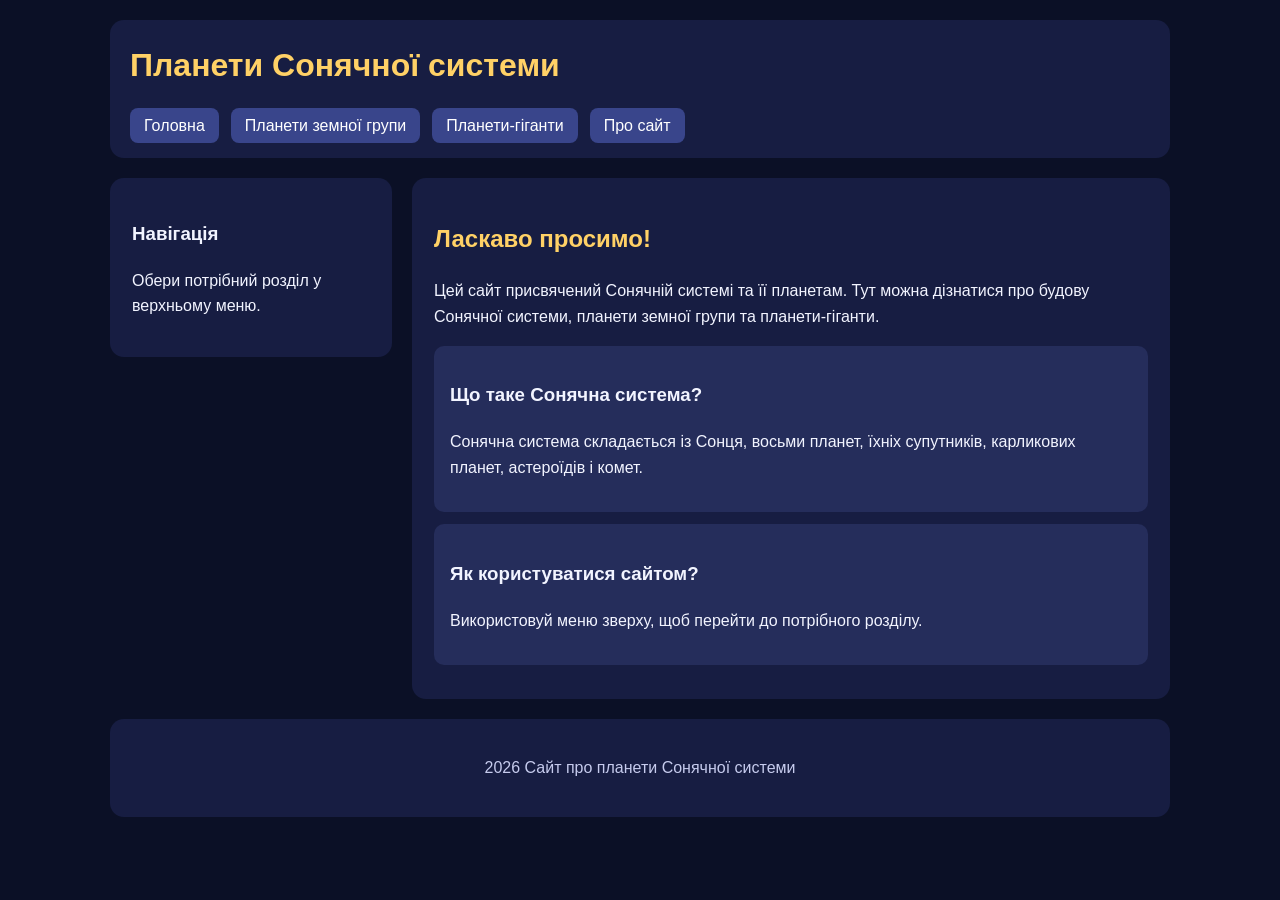
<file: index.html>
<!DOCTYPE html>
<html lang="uk">
<head>
<meta charset="UTF-8">
<meta name="viewport" content="width=device-width, initial-scale=1.0">
<title>Планети Сонячної системи</title>
<link rel="stylesheet" href="style.css">
</head>
<body>
<div class="wrapper">
<header>
<h1>Планети Сонячної системи</h1>

<nav>
<ul>
<li><a href="index.html">Головна</a></li>
<li><a href="inner.html">Планети земної групи</a></li>
<li><a href="giants.html">Планети-гіганти</a></li>
<li><a href="about.html">Про сайт</a></li>
</ul>
</nav>

</header>
<div class="layout">
<aside>
<h3>Навігація</h3>
<p>Обери потрібний розділ у верхньому меню.</p>
</aside>
<main>

<h2>Ласкаво просимо!</h2>
<p>Цей сайт присвячений Сонячній системі та її планетам. Тут можна дізнатися про будову Сонячної системи, планети земної групи та планети-гіганти.</p>
<div class="card"><h3>Що таке Сонячна система?</h3><p>Сонячна система складається із Сонця, восьми планет, їхніх супутників, карликових планет, астероїдів і комет.</p></div>
<div class="card"><h3>Як користуватися сайтом?</h3><p>Використовуй меню зверху, щоб перейти до потрібного розділу.</p></div>

</main>
</div>
<footer>
<p>2026 Сайт про планети Сонячної системи</p>
</footer>
</div>
</body>
</html>
</file>
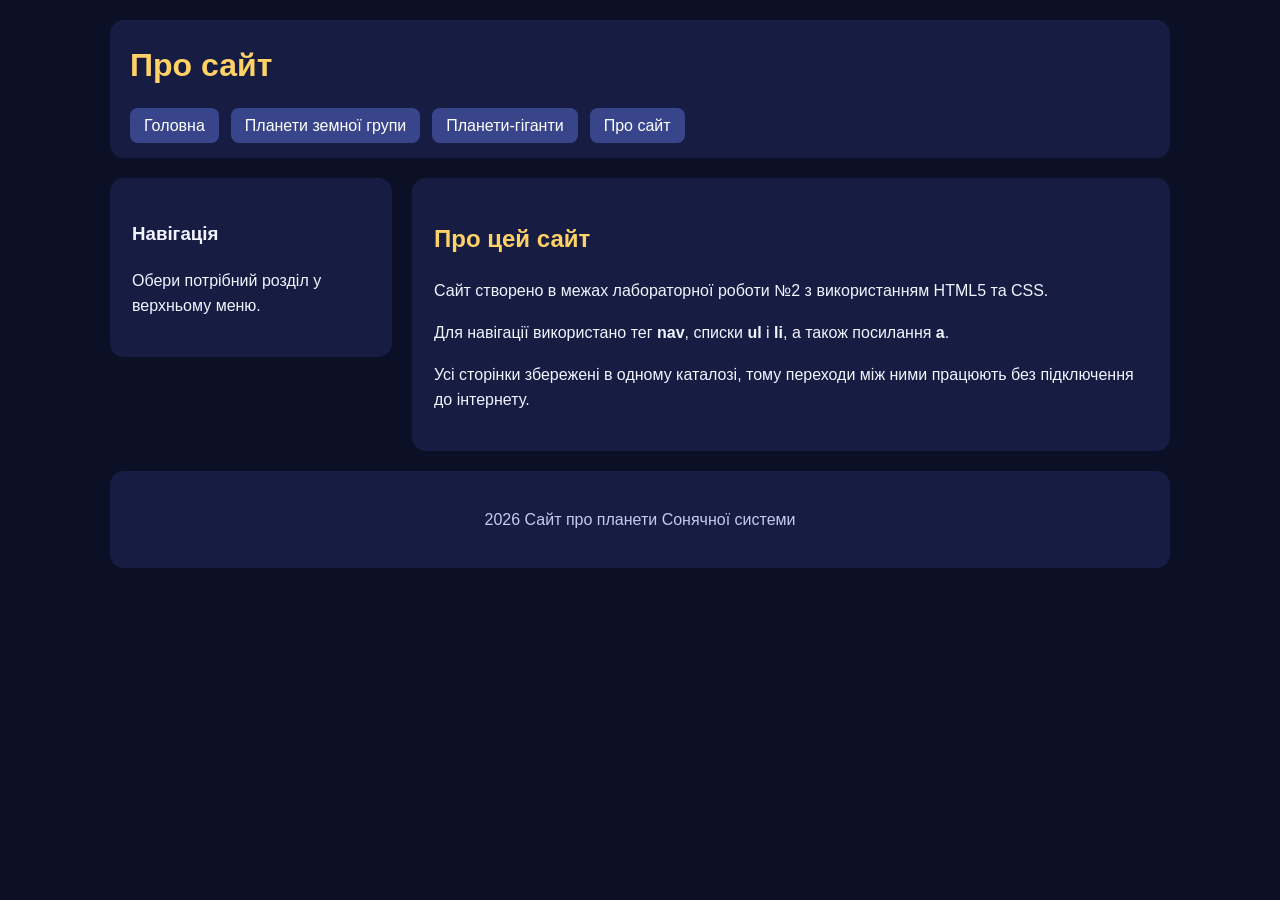
<file: about.html>
<!DOCTYPE html>
<html lang="uk">
<head>
<meta charset="UTF-8">
<meta name="viewport" content="width=device-width, initial-scale=1.0">
<title>Про сайт</title>
<link rel="stylesheet" href="style.css">
</head>
<body>
<div class="wrapper">
<header>
<h1>Про сайт</h1>

<nav>
<ul>
<li><a href="index.html">Головна</a></li>
<li><a href="inner.html">Планети земної групи</a></li>
<li><a href="giants.html">Планети-гіганти</a></li>
<li><a href="about.html">Про сайт</a></li>
</ul>
</nav>

</header>
<div class="layout">
<aside>
<h3>Навігація</h3>
<p>Обери потрібний розділ у верхньому меню.</p>
</aside>
<main>

<h2>Про цей сайт</h2>
<p>Сайт створено в межах лабораторної роботи №2 з використанням HTML5 та CSS.</p>
<p>Для навігації використано тег <b>nav</b>, списки <b>ul</b> і <b>li</b>, а також посилання <b>a</b>.</p>
<p>Усі сторінки збережені в одному каталозі, тому переходи між ними працюють без підключення до інтернету.</p>

</main>
</div>
<footer>
<p>2026 Сайт про планети Сонячної системи</p>
</footer>
</div>
</body>
</html>
</file>
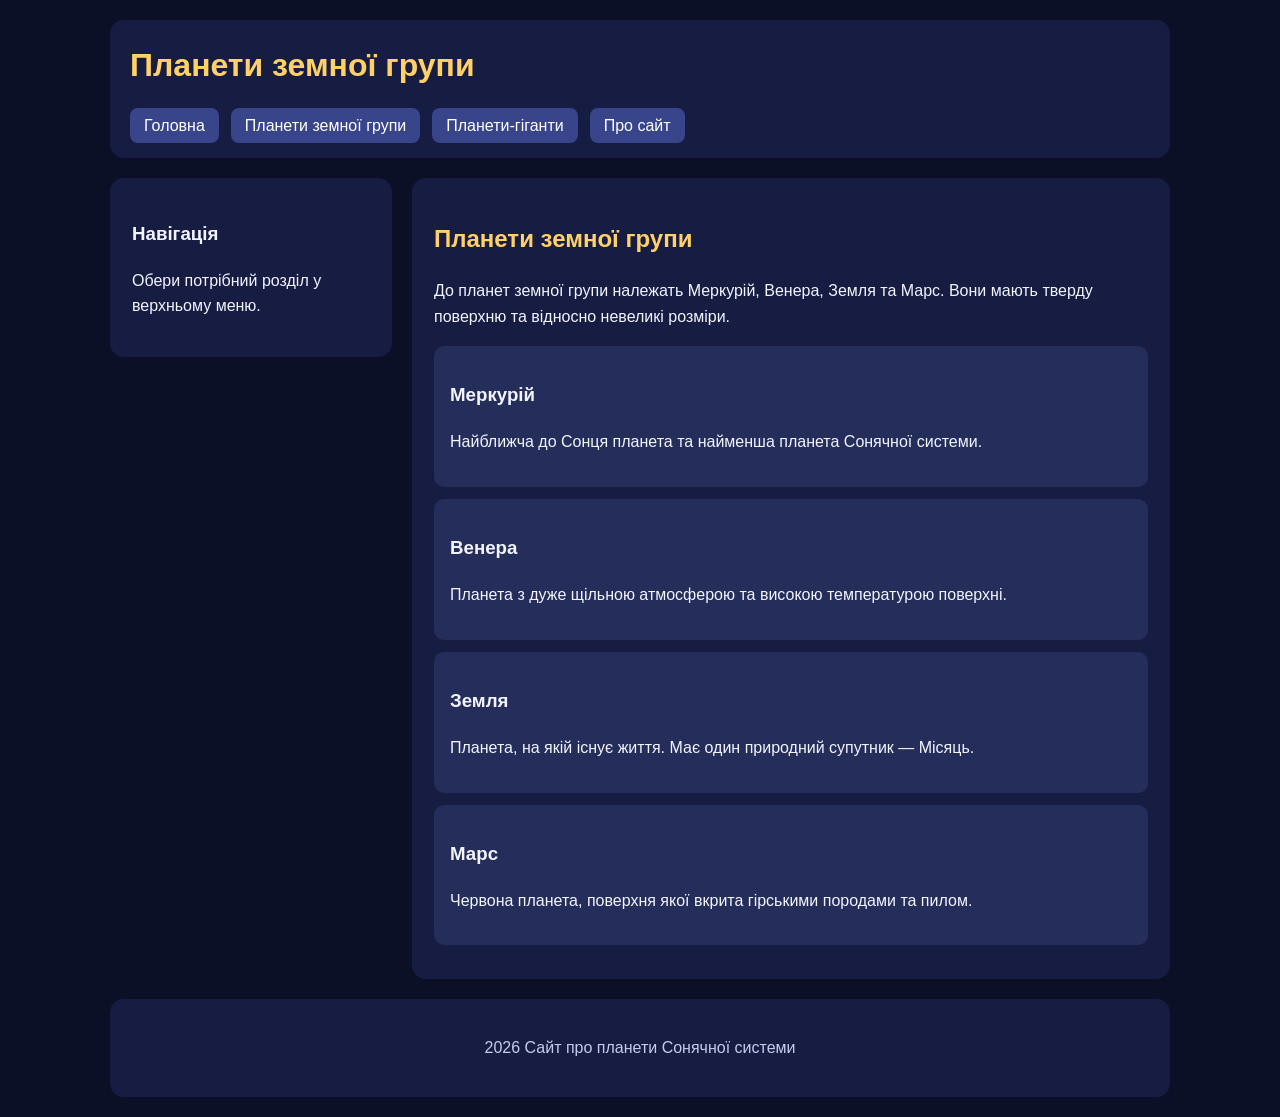
<file: giants.html>
<!DOCTYPE html>
<html lang="uk">
<head>
<meta charset="UTF-8">
<meta name="viewport" content="width=device-width, initial-scale=1.0">
<title>Планети земної групи</title>
<link rel="stylesheet" href="style.css">
</head>
<body>
<div class="wrapper">
<header>
<h1>Планети земної групи</h1>

<nav>
<ul>
<li><a href="index.html">Головна</a></li>
<li><a href="inner.html">Планети земної групи</a></li>
<li><a href="giants.html">Планети-гіганти</a></li>
<li><a href="about.html">Про сайт</a></li>
</ul>
</nav>

</header>
<div class="layout">
<aside>
<h3>Навігація</h3>
<p>Обери потрібний розділ у верхньому меню.</p>
</aside>
<main>

<h2>Планети земної групи</h2>
<p>До планет земної групи належать Меркурій, Венера, Земля та Марс. Вони мають тверду поверхню та відносно невеликі розміри.</p>
<div class="card"><h3>Меркурій</h3><p>Найближча до Сонця планета та найменша планета Сонячної системи.</p></div>
<div class="card"><h3>Венера</h3><p>Планета з дуже щільною атмосферою та високою температурою поверхні.</p></div>
<div class="card"><h3>Земля</h3><p>Планета, на якій існує життя. Має один природний супутник — Місяць.</p></div>
<div class="card"><h3>Марс</h3><p>Червона планета, поверхня якої вкрита гірськими породами та пилом.</p></div>

</main>
</div>
<footer>
<p>2026 Сайт про планети Сонячної системи</p>
</footer>
</div>
</body>
</html>
</file>
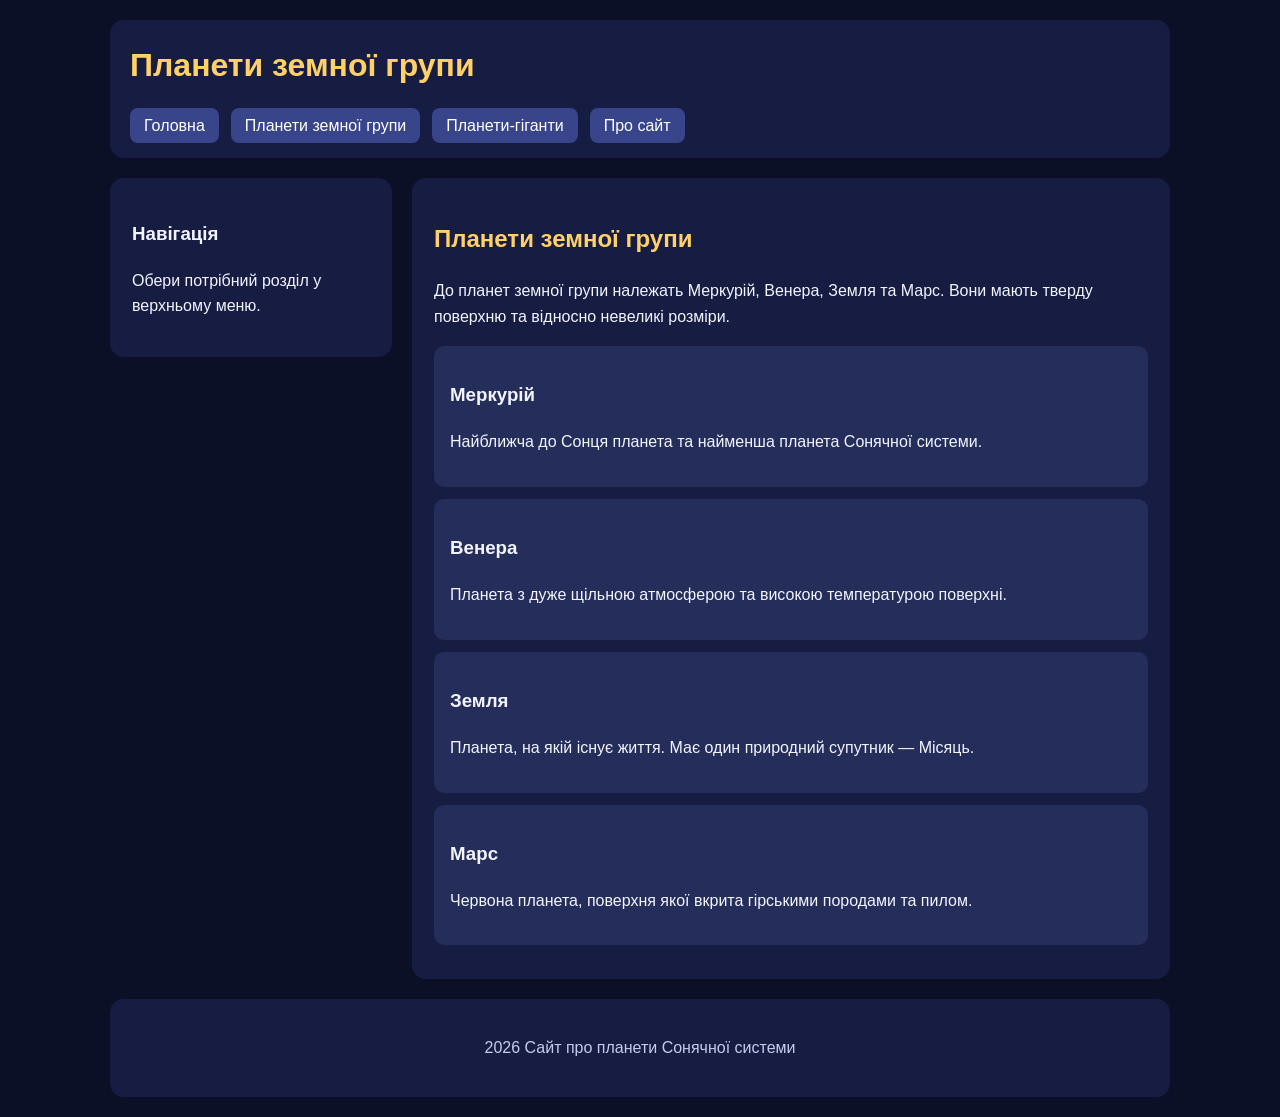
<file: inner.html>
<!DOCTYPE html>
<html lang="uk">
<head>
<meta charset="UTF-8">
<meta name="viewport" content="width=device-width, initial-scale=1.0">
<title>Планети земної групи</title>
<link rel="stylesheet" href="style.css">
</head>
<body>
<div class="wrapper">
<header>
<h1>Планети земної групи</h1>

<nav>
<ul>
<li><a href="index.html">Головна</a></li>
<li><a href="inner.html">Планети земної групи</a></li>
<li><a href="giants.html">Планети-гіганти</a></li>
<li><a href="about.html">Про сайт</a></li>
</ul>
</nav>

</header>
<div class="layout">
<aside>
<h3>Навігація</h3>
<p>Обери потрібний розділ у верхньому меню.</p>
</aside>
<main>

<h2>Планети земної групи</h2>
<p>До планет земної групи належать Меркурій, Венера, Земля та Марс. Вони мають тверду поверхню та відносно невеликі розміри.</p>
<div class="card"><h3>Меркурій</h3><p>Найближча до Сонця планета та найменша планета Сонячної системи.</p></div>
<div class="card"><h3>Венера</h3><p>Планета з дуже щільною атмосферою та високою температурою поверхні.</p></div>
<div class="card"><h3>Земля</h3><p>Планета, на якій існує життя. Має один природний супутник — Місяць.</p></div>
<div class="card"><h3>Марс</h3><p>Червона планета, поверхня якої вкрита гірськими породами та пилом.</p></div>

</main>
</div>
<footer>
<p>2026 Сайт про планети Сонячної системи</p>
</footer>
</div>
</body>
</html>
</file>
<file: style.css>
* { box-sizing: border-box; }
body {
    margin: 0;
    font-family: Arial, sans-serif;
    background: #0b1026;
    color: #f2f4ff;
    line-height: 1.6;
}
.wrapper { max-width: 1100px; margin: auto; padding: 20px; }
header, footer {
    background: #171d42;
    padding: 20px;
    border-radius: 14px;
}
header h1 { margin-top: 0; color: #ffd166; }

/* Навігаційне меню (Спискове меню сайту) */
nav ul {
    list-style: none; /* 1. Прибрати маркери списку */
    display: flex;     /* 2. Горизонтальний порядок */
    flex-wrap: wrap;
    gap: 12px;
    padding: 0;
    margin: 15px 0 0;
}
nav a {
    color: white;
    text-decoration: none;
    background: #39458b;
    padding: 9px 14px;
    border-radius: 8px;
    transition: background-color 0.3s ease;
}

/* 3. Реакція на наведення миші (hover) та натискання (active) */
nav a:hover { background: #5968c2; }
nav a:active { background: #252d5b; }

.layout {
    display: flex;
    gap: 20px;
    margin: 20px 0;
    align-items: flex-start;
}
aside, main {
    background: #171d42;
    border-radius: 14px;
    padding: 22px;
}
aside { flex: 1; }
main { flex: 3; }
h2 { color: #ffd166; }
.card {
    background: #252d5b;
    padding: 16px;
    border-radius: 10px;
    margin: 12px 0;
}
img { max-width: 100%; border-radius: 12px; }
footer { text-align: center; color: #c6cbed; }

/* Адаптивність для мобільних пристроїв */
@media (max-width: 700px) {
    .layout { flex-direction: column; }
    aside, main { width: 100%; }
}
</file>
